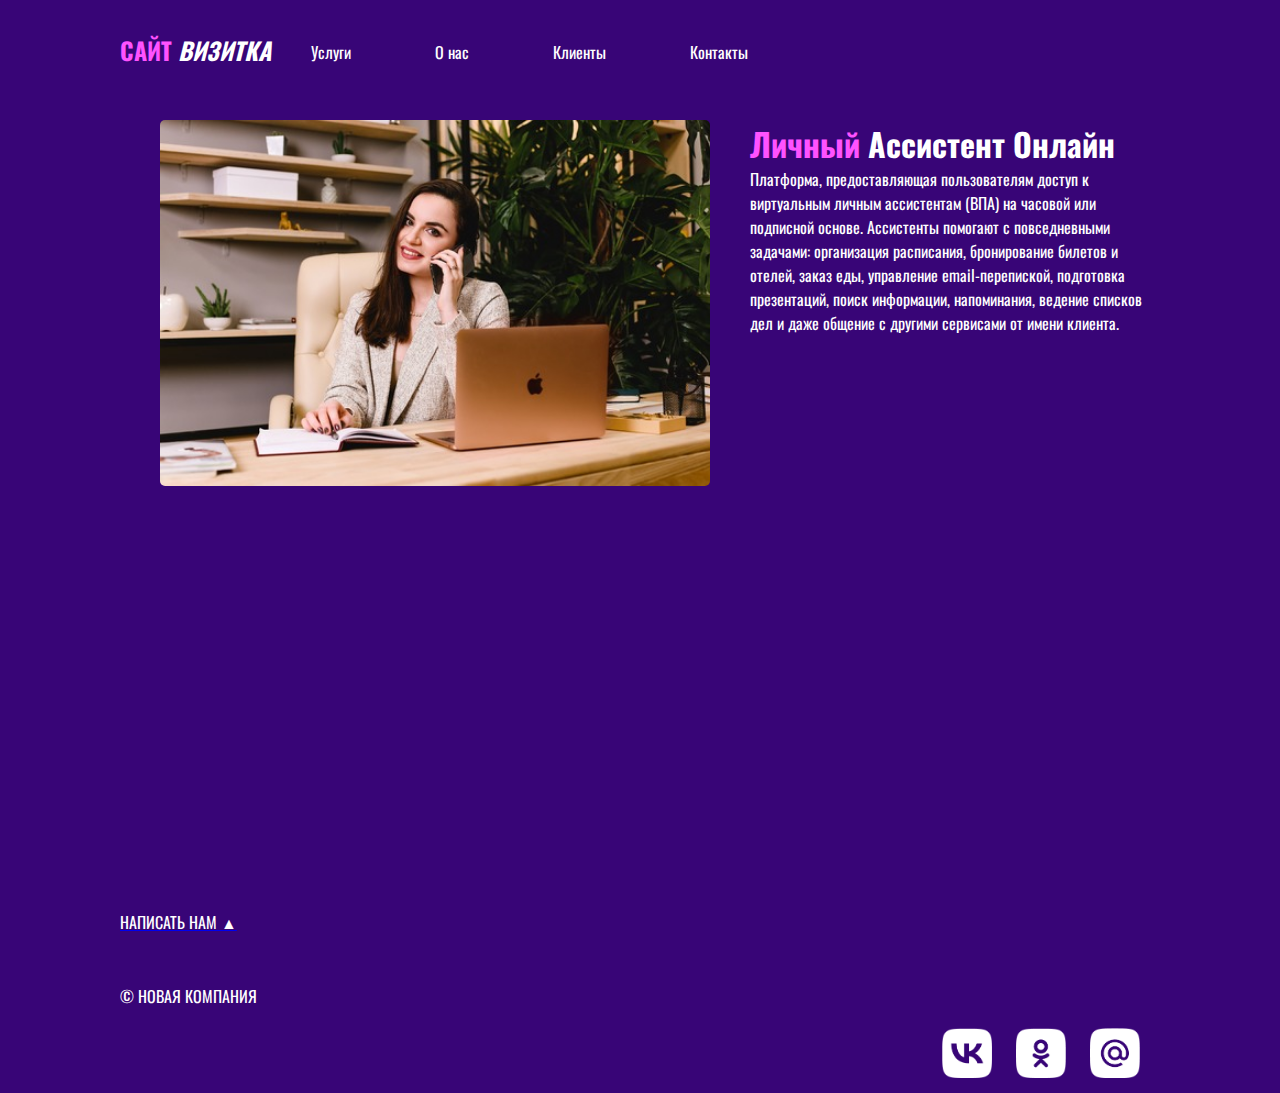
<file: index.html>
<!DOCTYPE html>
<html lang="ru">
<head>
    <link rel="stylesheet" href="css/style.css">
    <meta charset="UTF-8">
    <meta name="viewport" content="width=device-width, initial-scale=1.0">
    <title>сайт визитка Гадальшина П11</title>
    <link href="https://fonts.googleapis.com/css2?family=Oswald:wght@200..700&display=swap" rel="stylesheet">
</head>
<body>
    <div id="wrapper">
        <header class="clearfix">
            <a href="index.html" id="logo"><span class="pink">Сайт</span> <i>визитка</i></a>
        <nav id="mainnav">
            <ul>
                <li><a href="uslugi.html">Услуги</a></li>
                <li><a href="onas.html">О нас</a></li>
                <li><a href="clients.html">Клиенты</a></li>
                <li><a href="contacts.html">Контакты</a></li>
            </ul>
        </nav>
        </header>
        <main>
            
            <img src="img/1.jpg" alt="первая картинка" class="main_img-float">
            <h1><span class="pink">Личный</span> Ассистент Онлайн</h1>
            <p>Платформа, предоставляющая пользователям доступ к виртуальным личным ассистентам (ВПА) на часовой или подписной основе. Ассистенты помогают с повседневными задачами: организация расписания, бронирование билетов и отелей, заказ еды, управление email-перепиской, подготовка презентаций, поиск информации, напоминания, ведение списков дел и даже общение с другими сервисами от имени клиента.</p>
        </main>
    </div>
    <footer>
        <a href="form.html"><p class="footer_block" id="napisatnam">Написать нам &#9650;</p></a>
        
        <p class="footer_block">&copy; Новая компания</p>
        <div class="footer_icons">
            <a href="" target="_blank"><img src="img/иконки соц. сетей/vk.png" alt="" class="footer_img"></a>

            <a href="" target="_blank"><img src="img/иконки соц. сетей/ok.png" alt="" class="footer_img"></a>

            <a href="" target="_blank"><img src="img/иконки соц. сетей/mailru.png" alt="" class="footer_img"></a>
        </div>
    </footer>
    
</body>
</html>
</file>
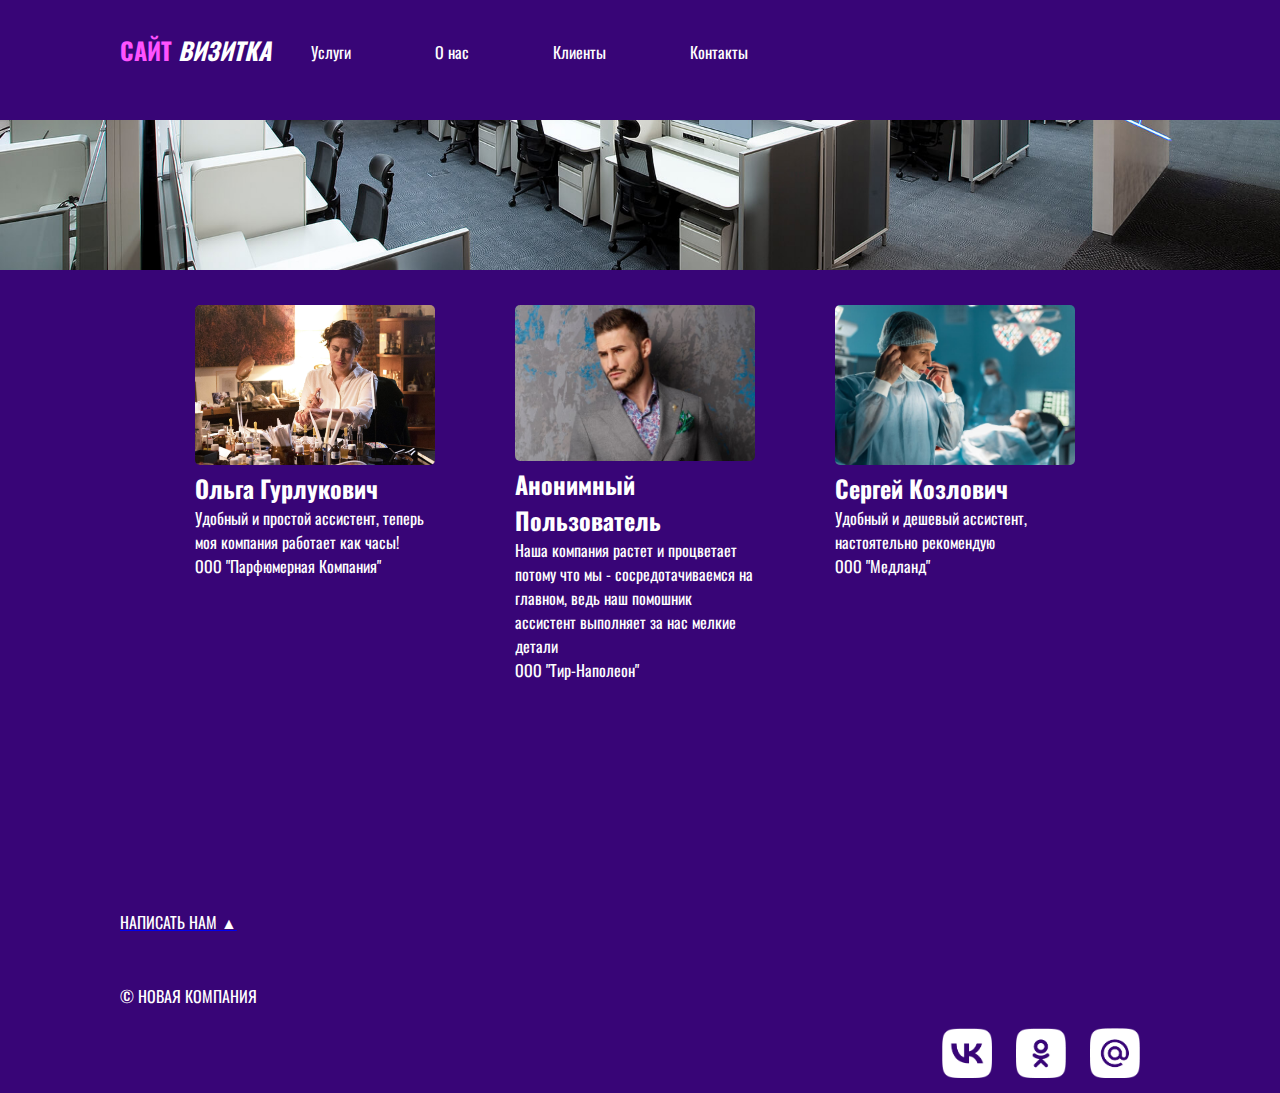
<file: clients.html>
<!DOCTYPE html>
<html lang="ru">
<head>
    <link rel="stylesheet" href="css/style.css">
    <meta charset="UTF-8">
    <meta name="viewport" content="width=device-width, initial-scale=1.0">
    <title>Услуги Гадальшина П11</title>
    <link href="https://fonts.googleapis.com/css2?family=Oswald:wght@200..700&display=swap" rel="stylesheet">
</head>
<body>
    <div id="wrapper">
        <header>
            <a href="index.html" id="logo"><span class="pink">Сайт</span> <i>визитка</i></a>
            <nav id="mainnav">
                <ul>
                    <li><a href="uslugi.html">Услуги</a></li>
                    <li><a href="onas.html">О нас</a></li>
                    <li><a href="clients.html">Клиенты</a></li>
                    <li><a href="contacts.html">Контакты</a></li>
                </ul>
            </nav>
        </header>
        <div id="panorama"></div>
        <main>
            <section class="services clearfix">
                <article class="services_item">
                    <img src="content/7.jpg" alt="седьмая картинка" class="services_img">
                    <h2>Ольга Гурлукович</h2>
                    <p>Удобный и простой ассистент, теперь моя компания работает как часы!</p>
                    <p>ООО "Парфюмерная Компания"</p>
                </article>
                <article class="services_item">
                    <img src="content/8.jpg" alt="восьмая картинка" class="services_img">
                    <h2>Анонимный Пользователь</h2>
                    <p>Наша компания растет и процветает потому что мы - сосредотачиваемся на главном, ведь наш помошник ассистент выполняет за нас мелкие детали</p>
                    <p>ООО "Тир-Наполеон"</p>
                </article>
                <article class="services_item">
                    <img src="content/9.jpg" alt="девятая картинка" class="services_img">
                    <h2>Сергей Козлович</h2>
                    <p>Удобный и дешевый ассистент, настоятельно рекомендую</p>
                    <p>ООО "Медланд"</p>
                </article>
            </section>
        </main>
        <h1 class="h1--invisible">Услуги Компании</h1>
    </div>
    <footer>
        <a href="form.html"><p class="footer_block" id="napisatnam">Написать нам &#9650;</p></a>

        <p class="footer_block">&copy; Новая компания</p>
        <div class="footer_icons">
            <a href="" target="_blank"><img src="img/иконки соц. сетей/vk.png" alt="" class="footer_img"></a>

            <a href="" target="_blank"><img src="img/иконки соц. сетей/ok.png" alt="" class="footer_img"></a>

            <a href="" target="_blank"><img src="img/иконки соц. сетей/mailru.png" alt="" class="footer_img"></a>
        </div>
    </footer>
</body>
</html>
</file>
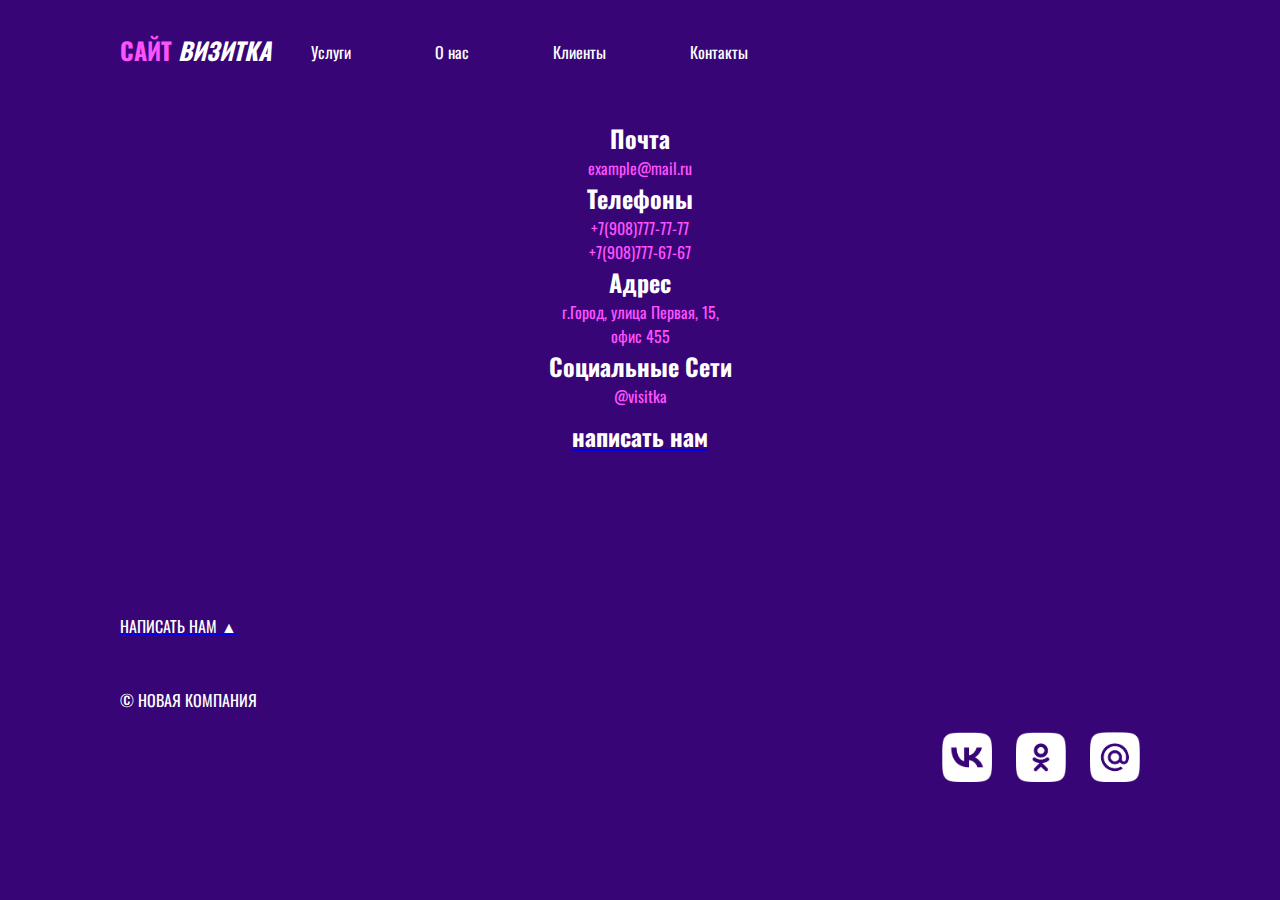
<file: contacts.html>
<!DOCTYPE html>
<html lang="ru">
<head>
    <link rel="stylesheet" href="css/style.css">
    <meta charset="UTF-8">
    <meta name="viewport" content="width=device-width, initial-scale=1.0">
    <title>Контакты Гадальшина П11</title>
    <link href="https://fonts.googleapis.com/css2?family=Oswald:wght@200..700&display=swap" rel="stylesheet">
</head>
<body>
    <div id="contacts">
        <header>
            <a href="index.html" id="logo"><span class="pink">Сайт</span> <i>визитка</i></a>
            <nav id="mainnav">
                <ul>
                    <li><a href="uslugi.html">Услуги</a></li>
                    <li><a href="onas.html">О нас</a></li>
                    <li><a href="clients.html">Клиенты</a></li>
                    <li><a href="contacts.html">Контакты</a></li>
                </ul>
            </nav>
        </header>
        <main>
            <h2>Почта</h2>
            <span class="pink"><p>example@mail.ru</p></span>
            <h2>Телефоны</h2>
            <span class="pink"><p>+7(908)777-77-77</p></span>
            <span class="pink"><p>+7(908)777-67-67</p></span>
            <h2>Адрес</h2>
            <span class="pink"><p>г.Город, улица Первая, 15,</p></span>
            <span class="pink"><p>офис 455</p></span>
            <h2>Социальные Сети</h2>
            <span class="pink"><p>@visitka</p></span>
            <a href="form.html" class="napisatnam"><h2>написать нам</h2></a>
        </main>
    </div>
</body>
    <footer>
        <a href="form.html"><p class="footer_block" id="napisatnam">Написать нам &#9650;</p></a>

        <p class="footer_block">&copy; Новая компания</p>
        <div class="footer_icons">
            <a href="" target="_blank"><img src="img/иконки соц. сетей/vk.png" alt="" class="footer_img"></a>

            <a href="" target="_blank"><img src="img/иконки соц. сетей/ok.png" alt="" class="footer_img"></a>

            <a href="" target="_blank"><img src="img/иконки соц. сетей/mailru.png" alt="" class="footer_img"></a>
        </div>
    </footer>
</html>
</file>
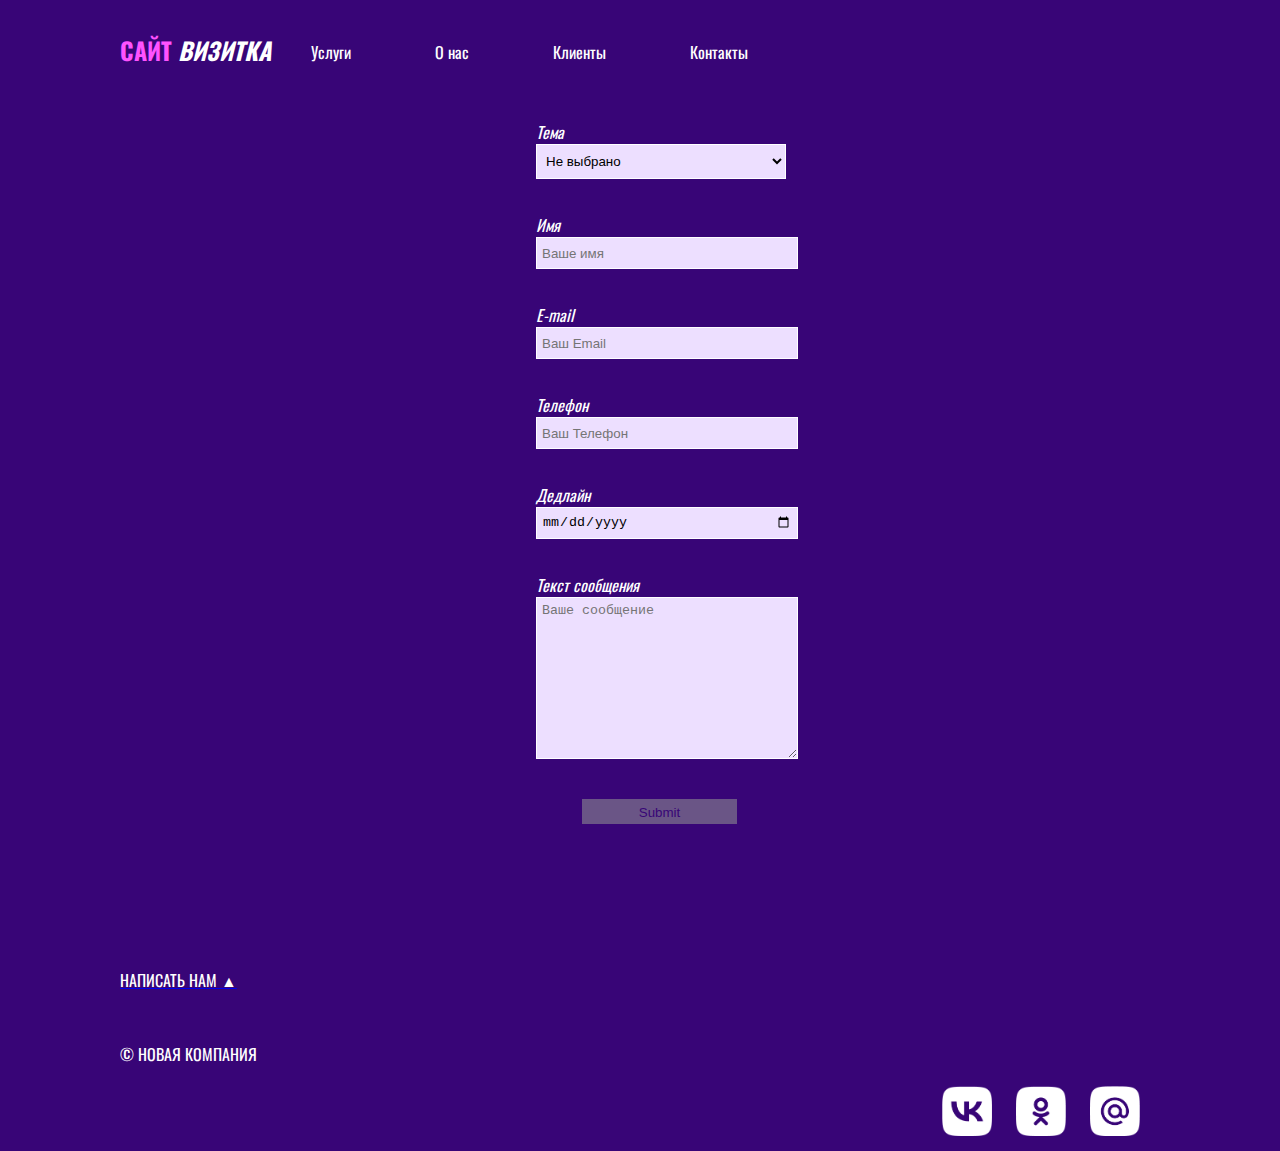
<file: form.html>
<!DOCTYPE html>
<html lang="ru">
<head>
    <link rel="stylesheet" href="css/style.css">
    <meta charset="UTF-8">
    <meta name="viewport" content="width=device-width, initial-scale=1.0">
    <title>Форма Гадальшина П11</title>
    <link href="https://fonts.googleapis.com/css2?family=Oswald:wght@200..700&display=swap" rel="stylesheet">
</head>
<body>
    <div>
        <header class="clearfix">
            <a href="index.html" id="logo"><span class="pink">Сайт</span> <i>визитка</i></a>
        <nav id="mainnav">
            <ul>
                <li><a href="uslugi.html">Услуги</a></li>
                <li><a href="onas.html">О нас</a></li>
                <li><a href="clients.html">Клиенты</a></li>
                <li><a href="contacts.html">Контакты</a></li>
            </ul>
        </nav>
        </header>
        <main>
        <form action="" id="contact-form">
            <div class="form_item">
                <label for="topic">Teмa</label><br>
                <select name="topic" id="topic" required>
                    <option value="0">Не выбрано</option>
                    <option value="1">Заказать Услугу</option>
                    <option value="2">Оставить отзыв/замечание</option>
                    <option value="3">Предложить Сотрудничество</option>
                    <option value="4">Другое</option>
                </select>
            </div><br>

            <div class="form_item">
                <label for="name">Имя</label><br>
                <input name="name" id="name" type="text" placeholder="Ваше имя" required>
            </div><br>

            <div class="form_item">
                <label for="email">E-mail</label><br>
                <input type="email" placeholder="Ваш Email" required>
            </div><br>

            <div class="form_item">
                <label for="tel">Телефон</label><br>
                <input type="tel" placeholder="Ваш Телефон" required>
            </div><br>

            <div class="form_item">
                <label for="date">Дедлайн</label><br>
                <input type="date" required>
            </div><br>

            <div class="form_item">
                <label for="textarea">Текст сообщения</label><br>
                <textarea name="textarea" id="" rows="6" placeholder="Ваше сообщение" required></textarea>
            </div><br>

            <div class="form_item">
                <input type="submit">
            </div><br>
        </form>
        </main>
    </div>

    <footer>
        <a href="form.html"><p class="footer_block" id="napisatnam">Написать нам &#9650;</p></a>
        
        <p class="footer_block">&copy; Новая компания</p>
        <div class="footer_icons">
            <a href="" target="_blank"><img src="img/иконки соц. сетей/vk.png" alt="" class="footer_img"></a>

            <a href="" target="_blank"><img src="img/иконки соц. сетей/ok.png" alt="" class="footer_img"></a>

            <a href="" target="_blank"><img src="img/иконки соц. сетей/mailru.png" alt="" class="footer_img"></a>
        </div>
    </footer>
</body>
</html>
</file>
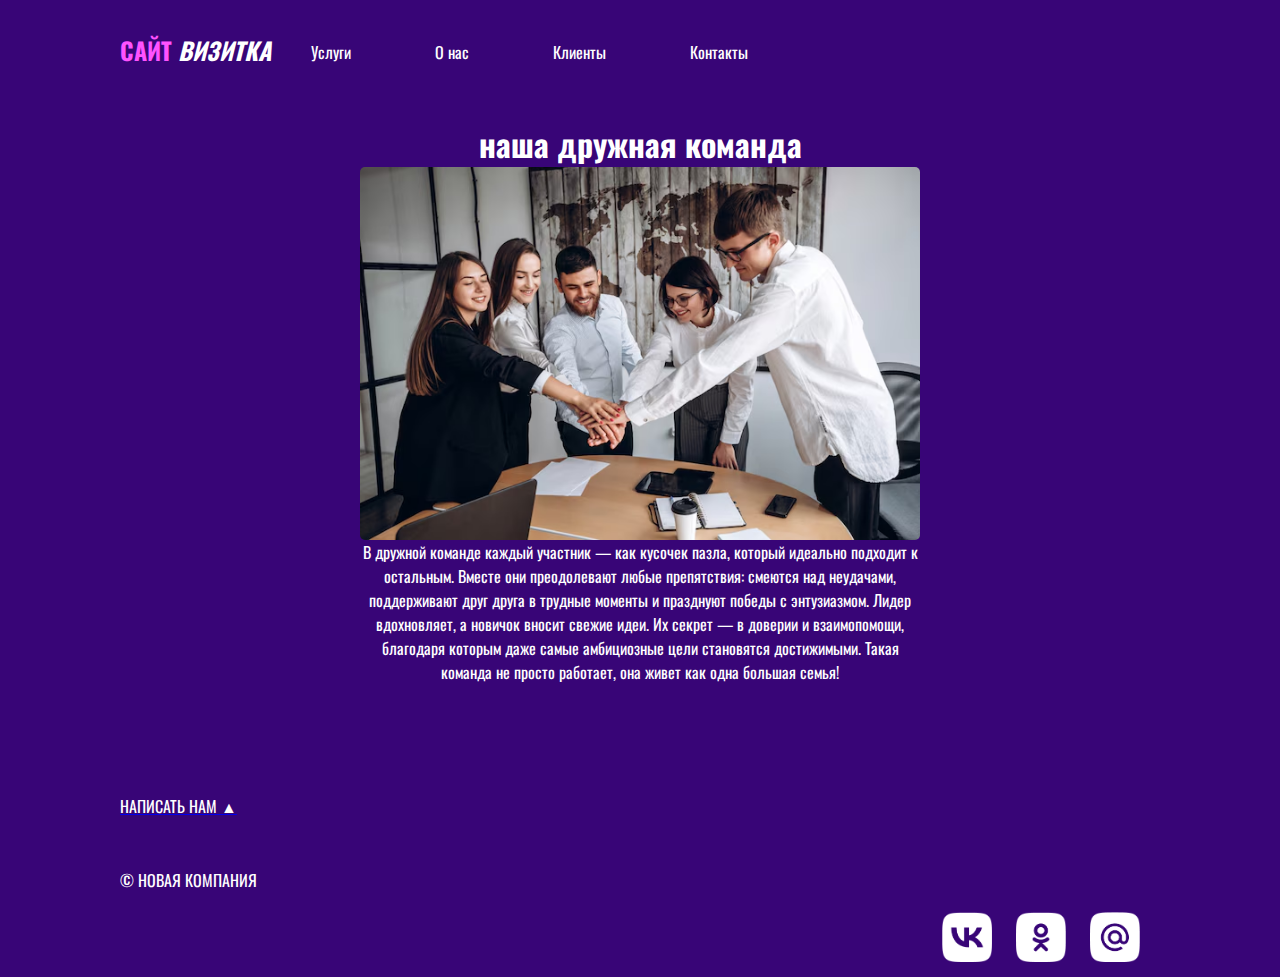
<file: onas.html>
<!DOCTYPE html>
<html lang="ru">
<head>
    <link rel="stylesheet" href="css/style.css">
    <meta charset="UTF-8">
    <meta name="viewport" content="width=device-width, initial-scale=1.0">
    <title>О нас Гадальшина П11</title>
    <link href="https://fonts.googleapis.com/css2?family=Oswald:wght@200..700&display=swap" rel="stylesheet">
</head>
<body>  
    <header>
        <a href="index.html" id="logo"><span class="pink">Сайт</span> <i>визитка</i></a>
        <nav id="mainnav">
            <ul>
                <li><a href="uslugi.html">Услуги</a></li>
                <li><a href="onas.html">О нас</a></li>
                <li><a href="clients.html">Клиенты</a></li>
                <li><a href="contacts.html">Контакты</a></li>
            </ul>
        </nav>
    </header>
    <div class="onas">
        <main>
            <h1>наша дружная команда</h1>
            <img src="content/6.jpg" alt="шестая картинка" class="team_img">
            <p>В дружной команде каждый участник — как кусочек пазла, который идеально подходит к остальным. Вместе они преодолевают любые препятствия: смеются над неудачами, поддерживают друг друга в трудные моменты и празднуют победы с энтузиазмом. Лидер вдохновляет, а новичок вносит свежие идеи. Их секрет — в доверии и взаимопомощи, благодаря которым даже самые амбициозные цели становятся достижимыми. Такая команда не просто работает, она живет как одна большая семья!</p>
        </main>
    </div>
</body>
    <footer>
        <a href="form.html"><p class="footer_block" id="napisatnam">Написать нам &#9650;</p></a>

        <p class="footer_block">&copy; Новая компания</p>
        <div class="footer_icons">
            <a href="" target="_blank"><img src="img/иконки соц. сетей/vk.png" alt="" class="footer_img"></a>

            <a href="" target="_blank"><img src="img/иконки соц. сетей/ok.png" alt="" class="footer_img"></a>

            <a href="" target="_blank"><img src="img/иконки соц. сетей/mailru.png" alt="" class="footer_img"></a>
        </div>
    </footer>
</html>
</file>
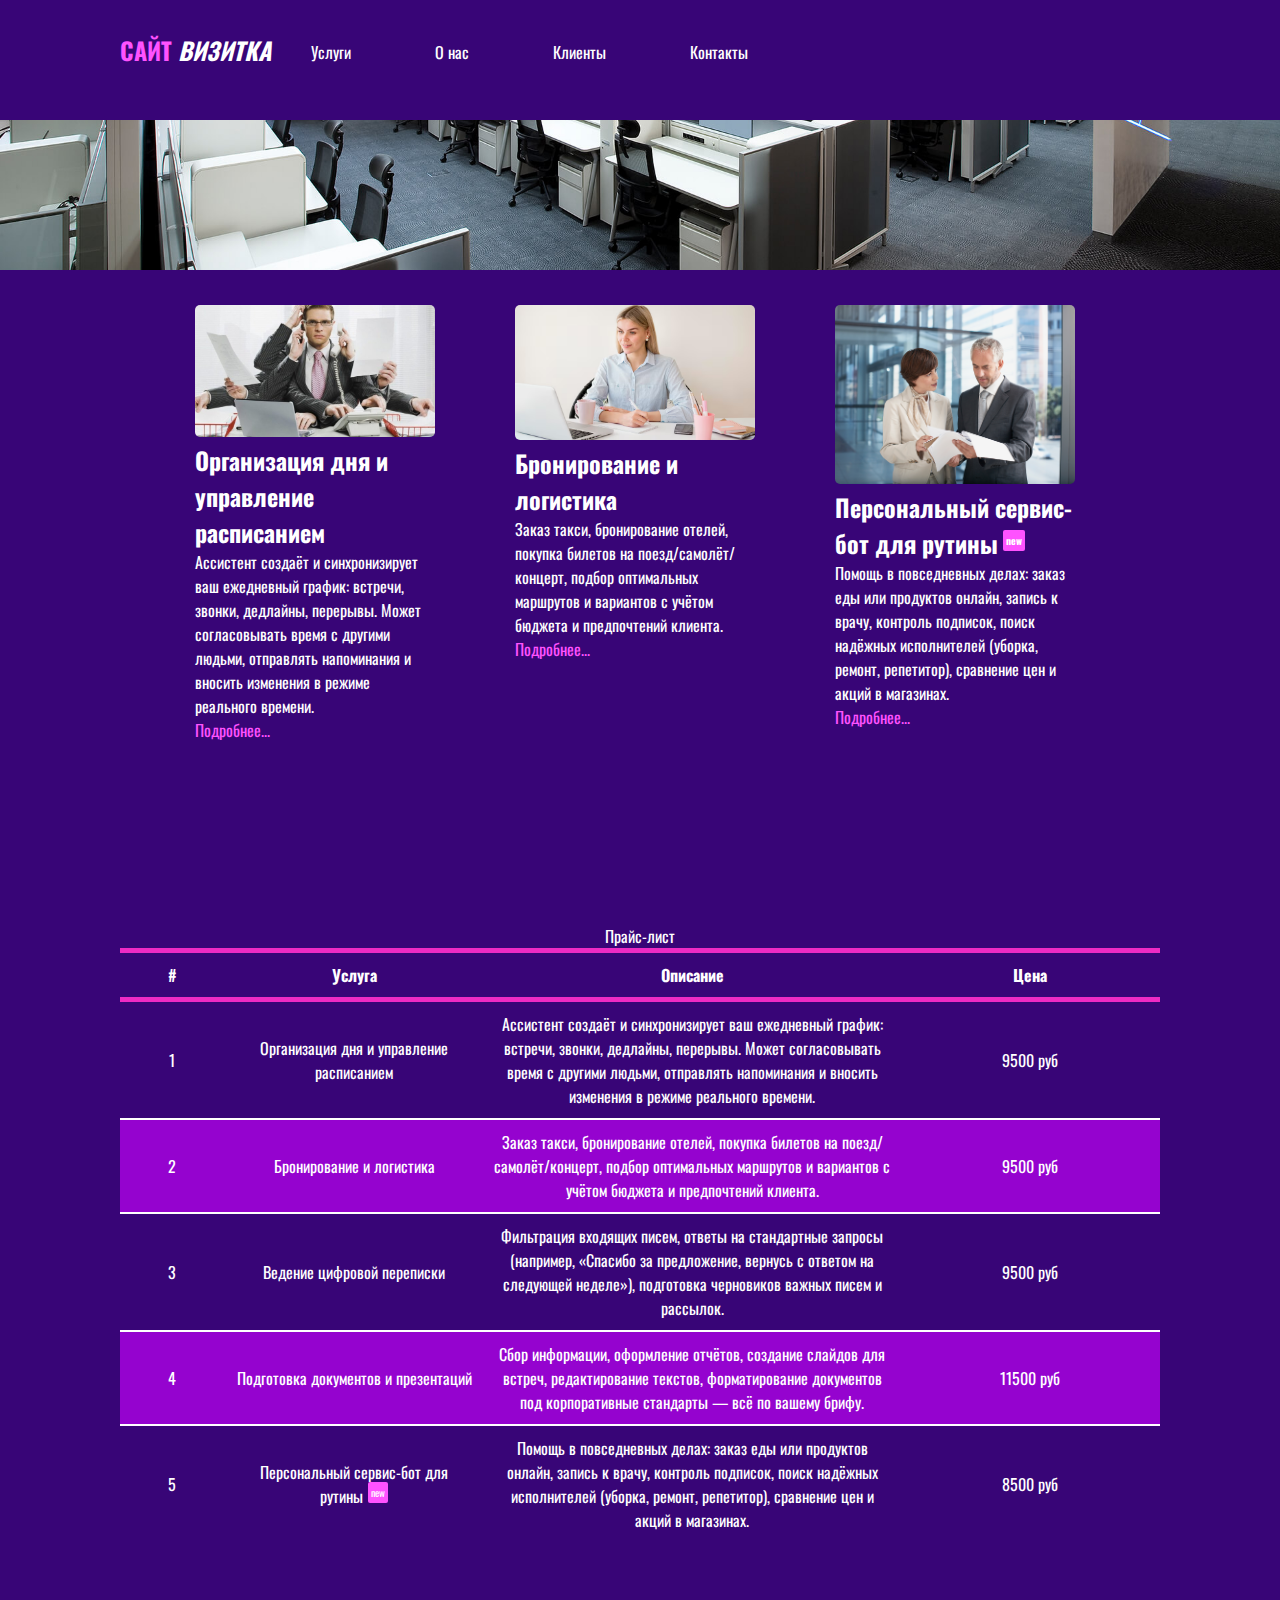
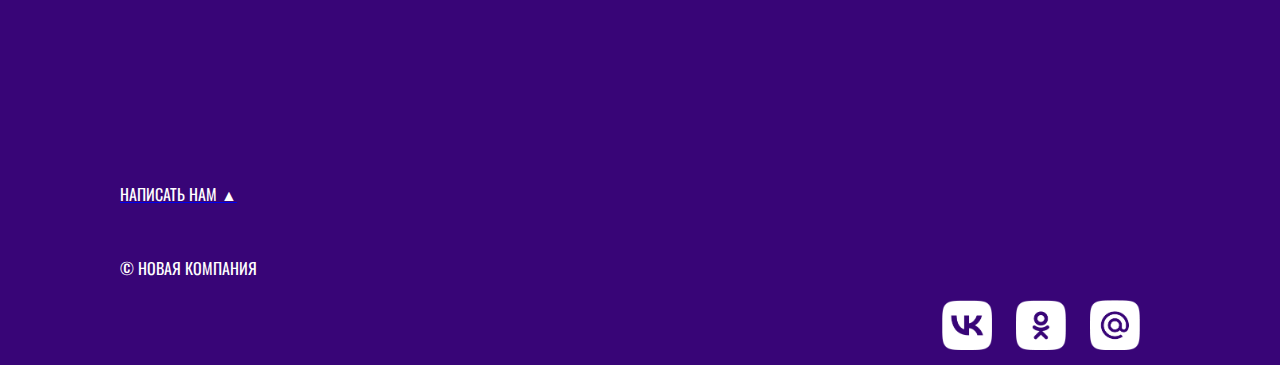
<file: uslugi.html>
<!DOCTYPE html>
<html lang="ru">
<head>
    <link rel="stylesheet" href="css/style.css">
    <meta charset="UTF-8">
    <meta name="viewport" content="width=device-width, initial-scale=1.0">
    <title>Услуги Гадальшина П11</title>
    <link href="https://fonts.googleapis.com/css2?family=Oswald:wght@200..700&display=swap" rel="stylesheet">
</head>
<body>
    <div id="wrapper">
        <header>
            <a href="index.html" id="logo"><span class="pink">Сайт</span> <i>визитка</i></a>
            <nav id="mainnav">
                <ul>
                    <li><a href="uslugi.html">Услуги</a></li>
                    <li><a href="onas.html">О нас</a></li>
                    <li><a href="clients.html">Клиенты</a></li>
                    <li><a href="contacts.html">Контакты</a></li>
                </ul>
            </nav>
        </header>
        <div id="panorama"></div>
    <main>
            <section class="services clearfix">
                <article class="services_item">
                    <img src="content/3.jpeg" alt="третья картинка" class="services_img">
                    <h2>Организация дня и управление расписанием</h2>
                    <p>Ассистент создаёт и синхронизирует ваш ежедневный график: встречи, звонки, дедлайны, перерывы. Может согласовывать время с другими людьми, отправлять напоминания и вносить изменения в режиме реального времени.</p>
                    <a href="#">Подробнее...</a>
                </article>
                <article class="services_item">
                    <img src="content/4.jpg" alt="четвертая картинка" class="services_img">
                    <h2>Бронирование и логистика</h2>
                    <p>Заказ такси, бронирование отелей, покупка билетов на поезд/самолёт/концерт, подбор оптимальных маршрутов и вариантов с учётом бюджета и предпочтений клиента.</p>
                    <a href="#">Подробнее...</a>
                </article>
                <article class="services_item">
                    <img src="content/5.jpg" alt="пятая картинка" class="services_img">
                    <h2 class="new">Персональный сервис-бот для рутины</h2>
                    <p>Помощь в повседневных делах: заказ еды или продуктов онлайн, запись к врачу, контроль подписок, поиск надёжных исполнителей (уборка, ремонт, репетитор), сравнение цен и акций в магазинах.</p>
                    <a href="#">Подробнее...</a>
                </article>
            </section>
      
        <h1 class="h1--invisible">Услуги Компании</h1>
    </div>
</main>
    <main>
        <table class="price">
            <caption>Прайс-лист</caption>
                <thead>
                    <tr>
                        <th>#</th>
                        <th>Услуга</th>
                        <th>Описание</th>
                        <th>Цена</th>
                    </tr>
                </thead>
        <tbody>
            <tr class="tr_top">
                <td>1</td>
                <td>Организация дня и управление расписанием</td>
                <td><p>Ассистент создаёт и синхронизирует ваш ежедневный график: встречи, звонки, дедлайны, перерывы. Может согласовывать время с другими людьми, отправлять напоминания и вносить изменения в режиме реального времени.</p></td>
                <td>9500 руб</td>
            </tr>
            <tr class="dark_purple">
                <td>2</td>
                <td>Бронирование и логистика</td>
                <td><p>Заказ такси, бронирование отелей, покупка билетов на поезд/самолёт/концерт, подбор оптимальных маршрутов и вариантов с учётом бюджета и предпочтений клиента.</p></td>
                <td>9500 руб</td>
            </tr>
            <tr>
                <td>3</td>
                <td>Ведение цифровой переписки</td>
                <td><p>Фильтрация входящих писем, ответы на стандартные запросы (например, «Спасибо за предложение, вернусь с ответом на следующей неделе»), подготовка черновиков важных писем и рассылок.</p></td>
                <td>9500 руб</td>
            </tr>
            <tr class="dark_purple">
                <td>4</td>
                <td>Подготовка документов и презентаций</td>
                <td><p>Сбор информации, оформление отчётов, создание слайдов для встреч, редактирование текстов, форматирование документов под корпоративные стандарты — всё по вашему брифу.</p></td>
                <td>11500 руб</td>
            </tr>
            <tr>
                <td>5</td>
                <td class="new">Персональный сервис-бот для рутины</td>
                <td><p>Помощь в повседневных делах: заказ еды или продуктов онлайн, запись к врачу, контроль подписок, поиск надёжных исполнителей (уборка, ремонт, репетитор), сравнение цен и акций в магазинах.</p></td>
                <td>8500 руб</td>
            </tr>
        </tbody>
    </table>
    </main>
</body>  
        
    <footer>
        <a href="form.html"><p class="footer_block" id="napisatnam">Написать нам &#9650;</p></a>

        <p class="footer_block">&copy; Новая компания</p>
        <div class="footer_icons">
            <a href="" target="_blank"><img src="img/иконки соц. сетей/vk.png" alt="" class="footer_img"></a>

            <a href="" target="_blank"><img src="img/иконки соц. сетей/ok.png" alt="" class="footer_img"></a>

            <a href="" target="_blank"><img src="img/иконки соц. сетей/mailru.png" alt="" class="footer_img"></a>
        </div>
    </footer>
</html>
</file>
<file: css/style.css>
* {
    margin:0;
    padding: 0;
}
html,body {
  height: 100%;
}

#wrapper{
    min-height: 100%;
    height: auto !important;
    height: 100%;
    width: 100%;
}

header{
    height:120px;    
}
main{
    padding-bottom: 100px;
}

footer{   
    margin: -100px auto 0;
    position: relative;
    height: 100px;
}

body {
    background-color: #380577;
    color: white;
    font-family: 'Oswald', sans-serif;
}

header, main, footer {
    width: 1040px;
    margin: 0 auto;
}

.main_img-float {
    width: 550px;
    margin-left: 40px;
    margin-right: 40px;
    float:  left; /**/
    border-radius: 5px;
}

/*Задание 4 - услуги*/

#panorama {
    width: 100%;
    height: 150px;
    background: url(../img/2.jpg) no-repeat center 70%;
    background-size: cover; /*масштабирование фона*/
}

.services_img {
    width: 240px;
    border-radius: 5px;
}

.services_item {
    margin-left: 40px;
    margin-right: 40px;
    width: 240px;
    float:left;
}

.services {
    padding: 35px; /*padding - внутренние отступы, margin - внешние*/
    border: 5px;
}

.clearfix::after {
    content: "";
    display: table;
    clear: both;
}

.h1--invisible {
    visibility: hidden;
}

.onas {
  width: auto; 
  margin: 0 auto;
  text-align: center; 
  display: flex;
  justify-content: center;
  align-items: center;
}


.onas p {
    display: block; 
    width: 560px; 
    height: auto; 
    text-align: center;
    margin: 0 auto;
    display: block;
    border-radius: 5px;  
}

.team_img {
    display: block; 
    width: 560px; 
    height: auto; 
    text-align: center;
    margin: 0 auto;
    display: block;
    border-radius: 5px;
}


#contacts main {
    text-align: center;
    margin: auto;
    padding: auto;

}

.napisatnam h2 {
    color: #fff;
    padding-top: 10px;
    padding-bottom: 50px;
}

#napisatnam {
    color: #fff;
    padding-top: 10px;
    padding-bottom: 50px;
}

/*Задание 2 практическая работа*/

#logo {
    text-transform: uppercase;
    text-decoration: none;
    color: #fff;
    font-weight: bold;
    line-height: 100px;
    font-size: 24px;
    float: left;
}

.pink {
    color: #ff52ff;
}

.footer_block .footer_icons {
    display: inline-block;
    block-size: 335px;
}

.footer_icons {
    text-align: right;
    margin: 10px;
}

.footer_img {
    width: 50px;
    margin: 10px;
}

.footer_block {
    text-transform: uppercase;
}

h1 h2 {
    text-transform: uppercase;
    font-weight: 700;
    font-size: 20px;
}

/*Задание 3 практическая работа*/

#mainnav ul {
    list-style: none;
    margin: 0;
    padding-left: 0;
    padding-top: 40px;
    padding-right: 40px;
    
}

#mainnav li {
    display: inline; /*выстраиваем в ряд*/
}

#mainnav a {
    color: #fff;
    text-decoration: none;
    padding-left: 40px;
    padding-right: 40px;
}

#mainnav a:hover {
    text-decoration: underline;
}

#mainnav li.active a {
    font-weight: bold;
}

/*задания для самостоятельного выполнения*/

.services_item a {
    color: #ff52ff;
    text-decoration: none;
}

.services_item a:hover {
    text-decoration: underline;
}

.new::after {
    content: "new";
    font-size: 10px;
    vertical-align: super;
    background-color: #ff52ff;
    border-radius: 2px;
    padding: 3px;
    margin-left: 5px;
}

/*Практическая 4*/

table {
    border: 5px solid #ee2bc4;
    border-collapse: collapse;
    margin-bottom: 130px;
    border-right: #380577;
    border-left: #380577;
    border-bottom: #380577;

}

td, th {
    border: 2px solid white;
    text-align: center;
    padding: 10px;
    border-right: #380577;
    border-bottom: #ee2bc4;
    border-left: #380577;
}

.tr_top {
    border: 5px solid #ee2bc4;
    border-bottom: 2px solid white;
    border-left: #380577;
    border-right: #380577;
}

.price th:first-child {
    width: 10%;
}

.price th:nth-child(2), .price th:last-child {
    width: 25%;
}

.dark_purple { /*Для таблицы*/
    background-color: #9503cf;
}

/*Практическая работа 5*/

#contact-form label {
    font-style: italic;
}

#contact-form input[type="text"] {
    height: 20px;
    width: 250px;
    padding: 5px;
    margin-bottom: 10px;
    border: #fff solid 1px;
    background-color: #eddfff;
}

#contact-form input[type="email"] {
    height: 20px;
    width: 250px;
    padding: 5px;
    margin-bottom: 10px;
    border: #fff solid 1px;
    background-color: #eddfff;
}

#contact-form input[type="tel"] {
    height: 20px;
    width: 250px;
    padding: 5px;
    margin-bottom: 10px;
    border: #fff solid 1px;
    background-color: #eddfff;
}

#contact-form input[type="date"] {
    height: 20px;
    width: 250px;
    padding: 5px;
    margin-bottom: 10px;
    border: #fff solid 1px;
    background-color: #eddfff;
}

#contact-form select {
    height: 35px;
    width: 250px;
    padding: 5px;
    margin-bottom: 10px;
    border: #fff solid 1px;
    background-color: #eddfff;
}

#contact-form textarea {
    height: 150px;
    width: 250px;
    padding: 5px;
    margin-bottom: 10px;
    border: #fff solid 1px;
    background-color: #eddfff;
}

#contact-form input[type="submit"] {
    margin-left: 46px;
    height:25px;
    width: 155px;
    padding: 5px;
    margin-bottom: 10px;
    border:#6a5586 solid 1px;
    background-color: #6a5586;
    color: #380577;
}

#contact-form input[type="submit"]:hover {
    border:#eddfff solid 1px;
    background-color: #eddfff;
    color: #380577;
}

#contact-form {
    margin-left: 40%;
}
</file>
